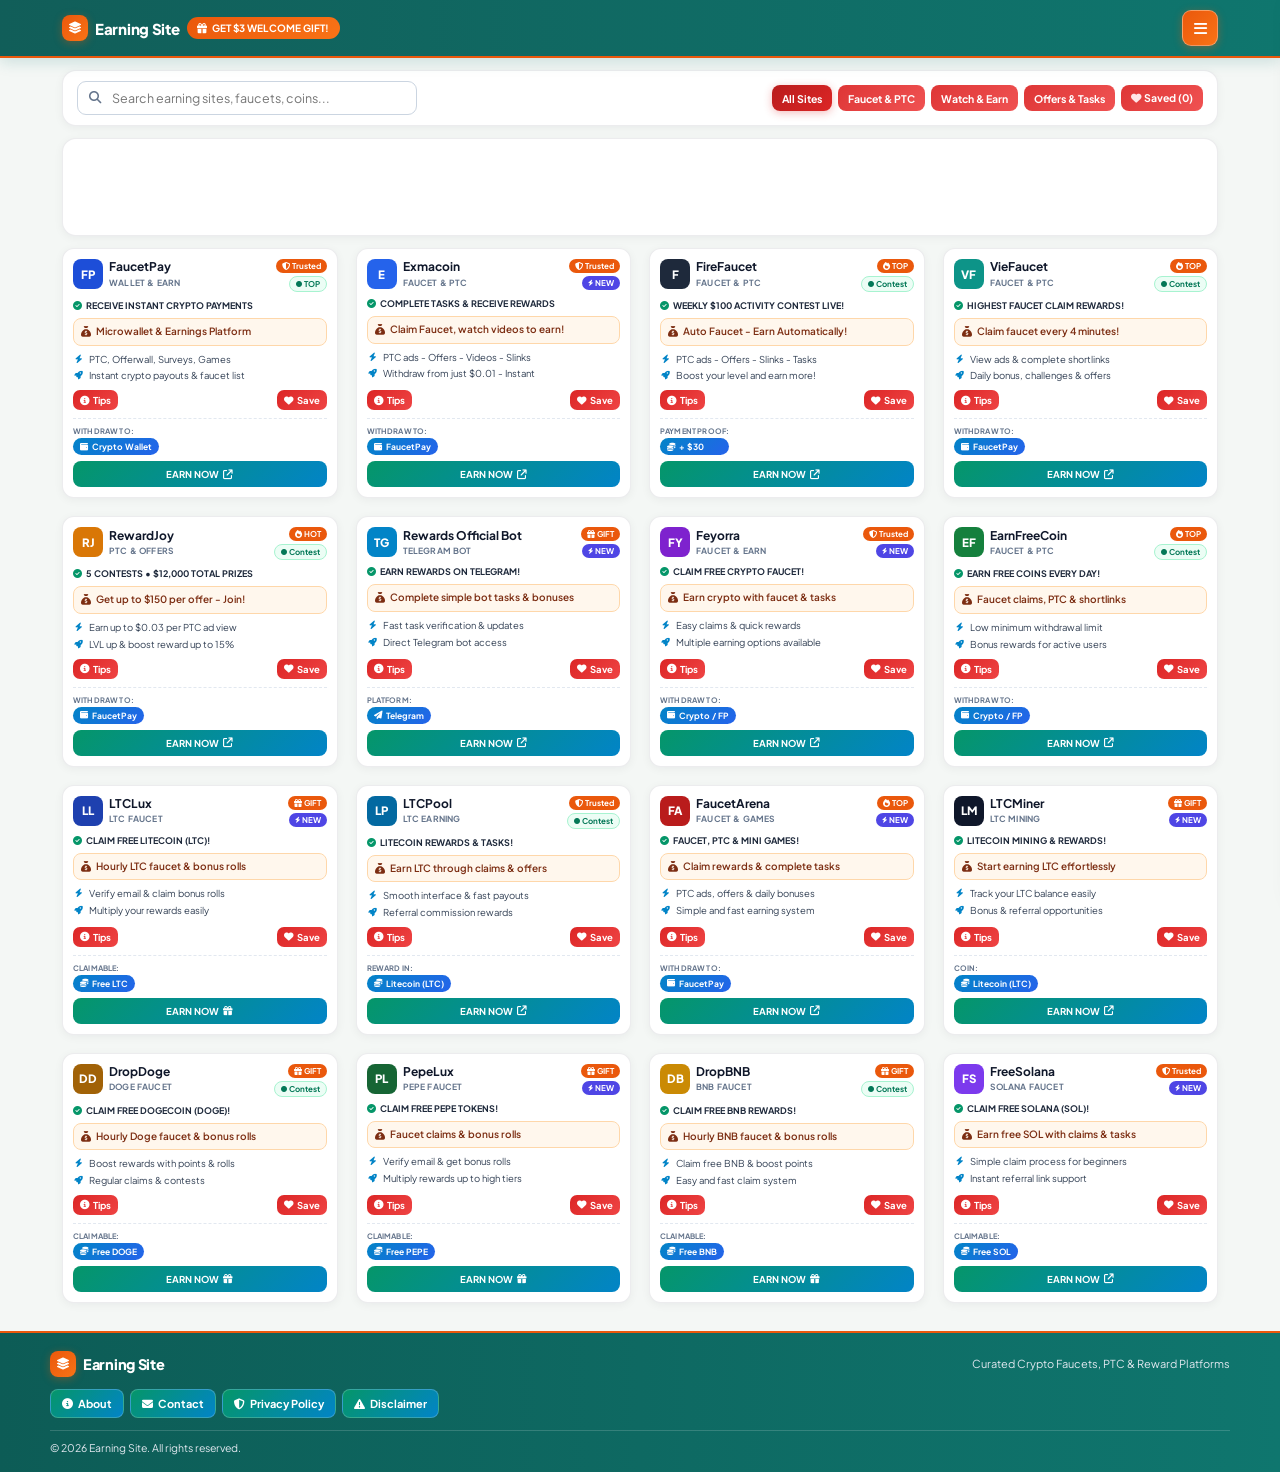
<file: index.html>
<!DOCTYPE html>
<html lang="en">
<head>
    <meta charset="UTF-8">
    <meta name="viewport" content="width=device-width, initial-scale=1.0">
    <title>Earning Site - Best Crypto Faucets & Earning Platforms</title>
    <link rel="stylesheet" href="https://cdnjs.cloudflare.com/ajax/libs/font-awesome/6.5.2/css/all.min.css" crossorigin="anonymous" referrerpolicy="no-referrer">
    <link rel="preconnect" href="https://fonts.googleapis.com">
    <link rel="preconnect" href="https://fonts.gstatic.com" crossorigin>
    <link href="https://fonts.googleapis.com/css2?family=Plus+Jakarta+Sans:wght@400;500;600;700;800&display=swap" rel="stylesheet">
    <link rel="stylesheet" href="style.css">
</head>
<body>

    <!-- Top Navigation -->
    <header class="site-header">
        <div class="header-inner">
            <div class="header-left">
                <a href="index.html" class="brand-logo">
                    <span class="brand-badge"><i class="fa-solid fa-layer-group"></i></span>
                    <span>Earning Site</span>
                </a>
                <button type="button" class="bonus-pill" onclick="openGiftModal()">
                    <i class="fa-solid fa-gift"></i> GET $3 WELCOME GIFT!
                </button>
            </div>
            <button type="button" class="drawer-toggle" onclick="toggleMenu()" aria-label="Open Menu" title="Menu">
                <i class="fa-solid fa-bars"></i>
            </button>
        </div>
    </header>

    <!-- Slide-out Navigation Drawer -->
    <div class="drawer-backdrop" id="menuOverlay" onclick="toggleMenu()"></div>
    <aside class="nav-drawer" id="sideMenu" aria-label="Main Navigation">
        <div class="drawer-top">
            <a href="index.html" class="brand-logo">
                <span class="brand-badge"><i class="fa-solid fa-layer-group"></i></span>
                <span>Earning Site</span>
            </a>
            <button type="button" class="drawer-close" onclick="toggleMenu()" aria-label="Close Menu">
                <i class="fa-solid fa-xmark"></i>
            </button>
        </div>

        <div class="drawer-section">
            <div class="drawer-label">CATEGORIES</div>
            <button type="button" class="drawer-link" onclick="menuFilter('all')"><i class="fa-solid fa-border-all"></i> All Sites</button>
            <button type="button" class="drawer-link" onclick="menuFilter('faucet')"><i class="fa-solid fa-coins"></i> Faucet & PTC</button>
            <button type="button" class="drawer-link" onclick="menuFilter('watch')"><i class="fa-solid fa-play-circle"></i> Watch & Earn</button>
            <button type="button" class="drawer-link" onclick="menuFilter('offers')"><i class="fa-solid fa-list-check"></i> Offers & Tasks</button>
            <button type="button" class="drawer-link" onclick="menuFilter('favorites')">
                <i class="fa-solid fa-heart" style="color: #FFE4E6 !important;"></i> Saved Sites (<span id="menuFavCount">0</span>)
            </button>
        </div>

        <div class="drawer-section">
            <div class="drawer-label">INFORMATION PAGES</div>
            <a href="about.html" class="drawer-link"><i class="fa-solid fa-circle-info"></i> About</a>
            <a href="contact.html" class="drawer-link"><i class="fa-solid fa-envelope"></i> Contact</a>
            <a href="privacy-policy.html" class="drawer-link"><i class="fa-solid fa-shield-halved"></i> Privacy Policy</a>
            <a href="disclaimer.html" class="drawer-link"><i class="fa-solid fa-triangle-exclamation"></i> Disclaimer</a>
        </div>

        <div class="drawer-section">
            <div class="drawer-label">COMMUNITY</div>
            <a href="https://t.me/rewardsofficials_bot" target="_blank" rel="noopener noreferrer" class="drawer-link">
                <i class="fa-brands fa-telegram" style="color: #E0F2FE !important;"></i> Join Telegram
            </a>
            <button type="button" class="drawer-link" onclick="toggleMenu(); openGiftModal();">
                <i class="fa-solid fa-gift" style="color: #FEF3C7 !important;"></i> Welcome Bonus Guide
            </button>
        </div>
    </aside>

    <!-- Search & Category Filter Bar -->
    <section class="toolbar-wrap">
        <div class="toolbar-inner">
            <div class="search-field">
                <i class="fa-solid fa-magnifying-glass"></i>
                <input type="text" id="searchInput" placeholder="Search earning sites, faucets, coins..." onkeyup="filterSites()">
            </div>
            <div class="filter-group">
                <button type="button" class="chip-btn active" onclick="setCategory('all', this)">All Sites</button>
                <button type="button" class="chip-btn" onclick="setCategory('faucet', this)">Faucet & PTC</button>
                <button type="button" class="chip-btn" onclick="setCategory('watch', this)">Watch & Earn</button>
                <button type="button" class="chip-btn" onclick="setCategory('offers', this)">Offers & Tasks</button>
                <button type="button" class="chip-btn" onclick="setCategory('favorites', this)">
                    <i class="fa-solid fa-heart" style="color: #FFE4E6;"></i> Saved (<span id="favCount">0</span>)
                </button>
            </div>
        </div>
    </section>

    <!-- Banner Ad Slot -->
    <section class="toolbar-wrap" style="margin-top: 8px; margin-bottom: 2px;">
        <div class="toolbar-inner" style="justify-content: center; overflow-x: auto; min-height: 98px;">
            <script>
              atOptions = {
                'key' : 'c7619526f45d18a40dc5400e806b411c',
                'format' : 'iframe',
                'height' : 90,
                'width' : 728,
                'params' : {}
              };
            </script>
            <script data-cfasync="false" src="https://bicea.org/22/c7619526f45d18a40dc5400e806b411c"></script>
        </div>
    </section>

    <!-- Main Earning Cards Grid -->
    <main class="main-wrap">
        <div class="cards-grid" id="cardsContainer"></div>
    </main>

    <!-- Professional Footer with Separate Page Links -->
    <footer class="site-footer">
        <div class="footer-inner">
            <div class="footer-brand-row">
                <a href="index.html" class="brand-logo small-logo">
                    <span class="brand-badge"><i class="fa-solid fa-layer-group"></i></span>
                    <span>Earning Site</span>
                </a>
                <span class="footer-tagline">Curated Crypto Faucets, PTC & Reward Platforms</span>
            </div>

            <nav class="footer-nav" aria-label="Footer Navigation">
                <a href="about.html" class="footer-nav-link"><i class="fa-solid fa-circle-info"></i> About</a>
                <a href="contact.html" class="footer-nav-link"><i class="fa-solid fa-envelope"></i> Contact</a>
                <a href="privacy-policy.html" class="footer-nav-link"><i class="fa-solid fa-shield-halved"></i> Privacy Policy</a>
                <a href="disclaimer.html" class="footer-nav-link"><i class="fa-solid fa-triangle-exclamation"></i> Disclaimer</a>
            </nav>

            <div class="footer-bottom">
                <span>© 2026 Earning Site. All rights reserved.</span>
            </div>
        </div>
    </footer>

    <!-- Site Quick Tips Modal -->
    <div class="modal-backdrop" id="tipsModal" onclick="closeModal('tipsModal')">
        <div class="modal-card" onclick="event.stopPropagation()">
            <div class="modal-head">
                <h3 id="tipsModalTitle">Quick Tips</h3>
                <button type="button" class="modal-close" onclick="closeModal('tipsModal')" aria-label="Close Tips">
                    <i class="fa-solid fa-xmark"></i>
                </button>
            </div>
            <div class="modal-content" id="tipsModalBody"></div>
            <div class="modal-foot">
                <a href="#" id="tipsModalLink" target="_blank" rel="noopener noreferrer" class="action-btn primary-action full-width">
                    VISIT SITE NOW <i class="fa-solid fa-arrow-up-right-from-square"></i>
                </a>
            </div>
        </div>
    </div>

    <!-- Welcome Gift Modal -->
    <div class="modal-backdrop" id="giftModal" onclick="closeModal('giftModal')">
        <div class="modal-card" onclick="event.stopPropagation()">
            <div class="modal-head">
                <h3><i class="fa-solid fa-gift" style="color: var(--accent-orange);"></i> $3 Welcome Gift Guide</h3>
                <button type="button" class="modal-close" onclick="closeModal('giftModal')" aria-label="Close Gift Guide">
                    <i class="fa-solid fa-xmark"></i>
                </button>
            </div>
            <div class="modal-content">
                <p>Follow these quick steps to get started smoothly:</p>
                <ul class="guide-list">
                    <li><i class="fa-solid fa-circle-check"></i> Register a free <b>FaucetPay</b> wallet for instant micro-withdrawals.</li>
                    <li><i class="fa-solid fa-circle-check"></i> Join top faucets like <b>Exmacoin</b>, <b>FireFaucet</b> & <b>VieFaucet</b>.</li>
                    <li><i class="fa-solid fa-circle-check"></i> Verify your email address to unlock bonus rolls & gifts.</li>
                </ul>
            </div>
            <div class="modal-foot">
                <a href="https://faucetpay.io/r/541045" target="_blank" rel="noopener noreferrer" class="action-btn accent-action full-width">
                    OPEN FAUCETPAY <i class="fa-solid fa-wallet"></i>
                </a>
            </div>
        </div>
    </div>

    <script src="script.js"></script>

    <!-- Social Bar Script -->
    <script data-cfasync="false" src="https://afders.org/1/52b68995cb2e8ad52b08380d264d9f49"></script>
</body>
                                                           </html>
</file>
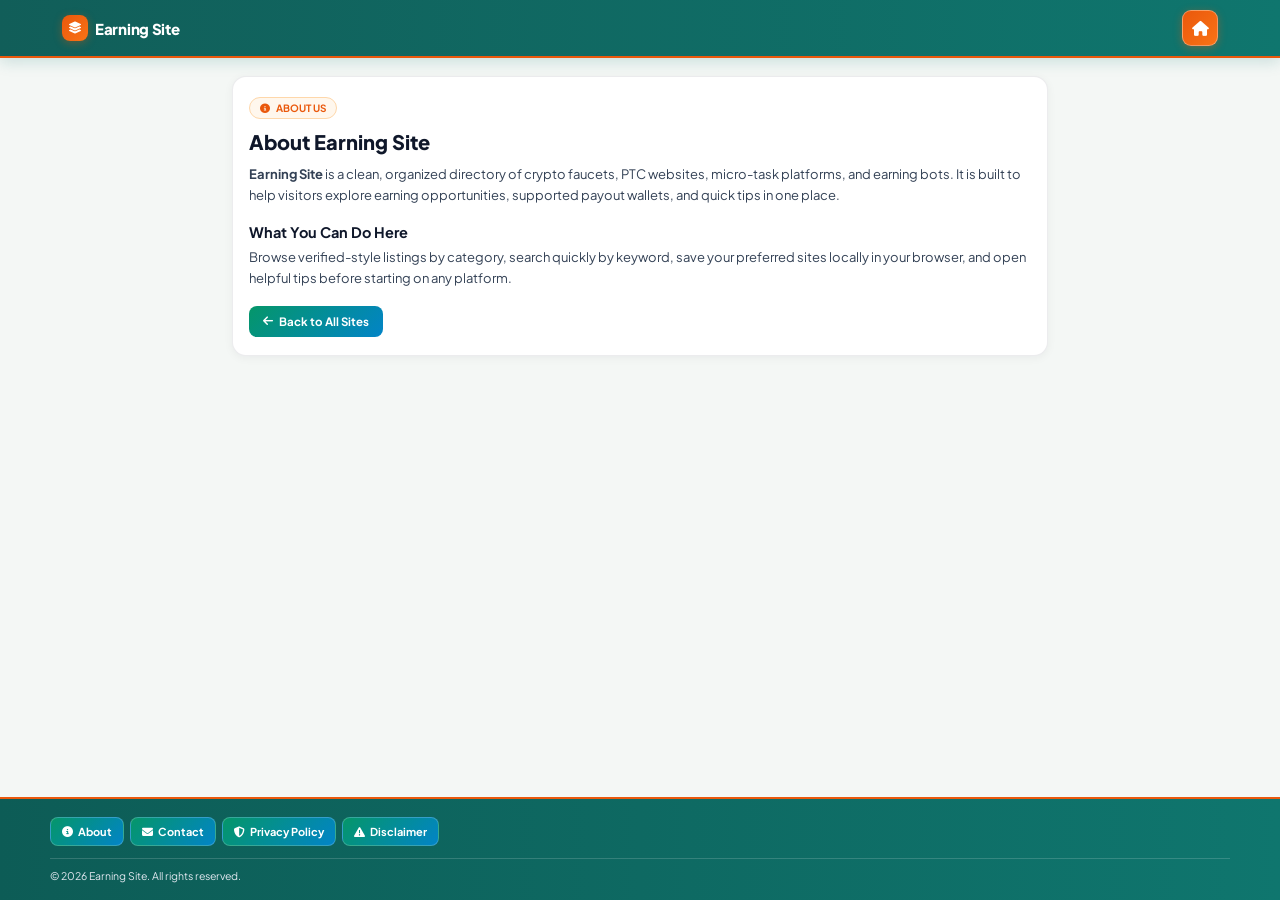
<file: about.html>
<!DOCTYPE html>
<html lang="en">
<head>
    <meta charset="UTF-8">
    <meta name="viewport" content="width=device-width, initial-scale=1.0">
    <title>About - Earning Site</title>
    <link rel="stylesheet" href="https://cdnjs.cloudflare.com/ajax/libs/font-awesome/6.4.0/css/all.min.css">
    <link href="https://fonts.googleapis.com/css2?family=Plus+Jakarta+Sans:wght@400;500;600;700;800&display=swap" rel="stylesheet">
    <link rel="stylesheet" href="style.css">
</head>
<body>
    <header class="site-header">
        <div class="header-inner">
            <a href="index.html" class="brand-logo">
                <span class="brand-badge"><i class="fa-solid fa-layer-group"></i></span>
                <span>Earning Site</span>
            </a>
            <a href="index.html" class="drawer-toggle" title="Back to Home"><i class="fa-solid fa-house"></i></a>
        </div>
    </header>

    <main class="content-wrap">
        <article class="content-card">
            <span class="page-kicker"><i class="fa-solid fa-circle-info"></i> About Us</span>
            <h1>About Earning Site</h1>
            <p>
                <b>Earning Site</b> is a clean, organized directory of crypto faucets, PTC websites, micro-task platforms, and earning bots. It is built to help visitors explore earning opportunities, supported payout wallets, and quick tips in one place.
            </p>
            <h2>What You Can Do Here</h2>
            <p>
                Browse verified-style listings by category, search quickly by keyword, save your preferred sites locally in your browser, and open helpful tips before starting on any platform.
            </p>
            <a href="index.html" class="back-btn"><i class="fa-solid fa-arrow-left"></i> Back to All Sites</a>
        </article>
    </main>

    <footer class="site-footer">
        <div class="footer-inner">
            <nav class="footer-nav" aria-label="Footer Navigation">
                <a href="about.html" class="footer-nav-link"><i class="fa-solid fa-circle-info"></i> About</a>
                <a href="contact.html" class="footer-nav-link"><i class="fa-solid fa-envelope"></i> Contact</a>
                <a href="privacy-policy.html" class="footer-nav-link"><i class="fa-solid fa-shield-halved"></i> Privacy Policy</a>
                <a href="disclaimer.html" class="footer-nav-link"><i class="fa-solid fa-triangle-exclamation"></i> Disclaimer</a>
            </nav>
            <div class="footer-bottom">
                <span>© 2026 Earning Site. All rights reserved.</span>
            </div>
        </div>
    </footer>
</body>
</html>
</file>
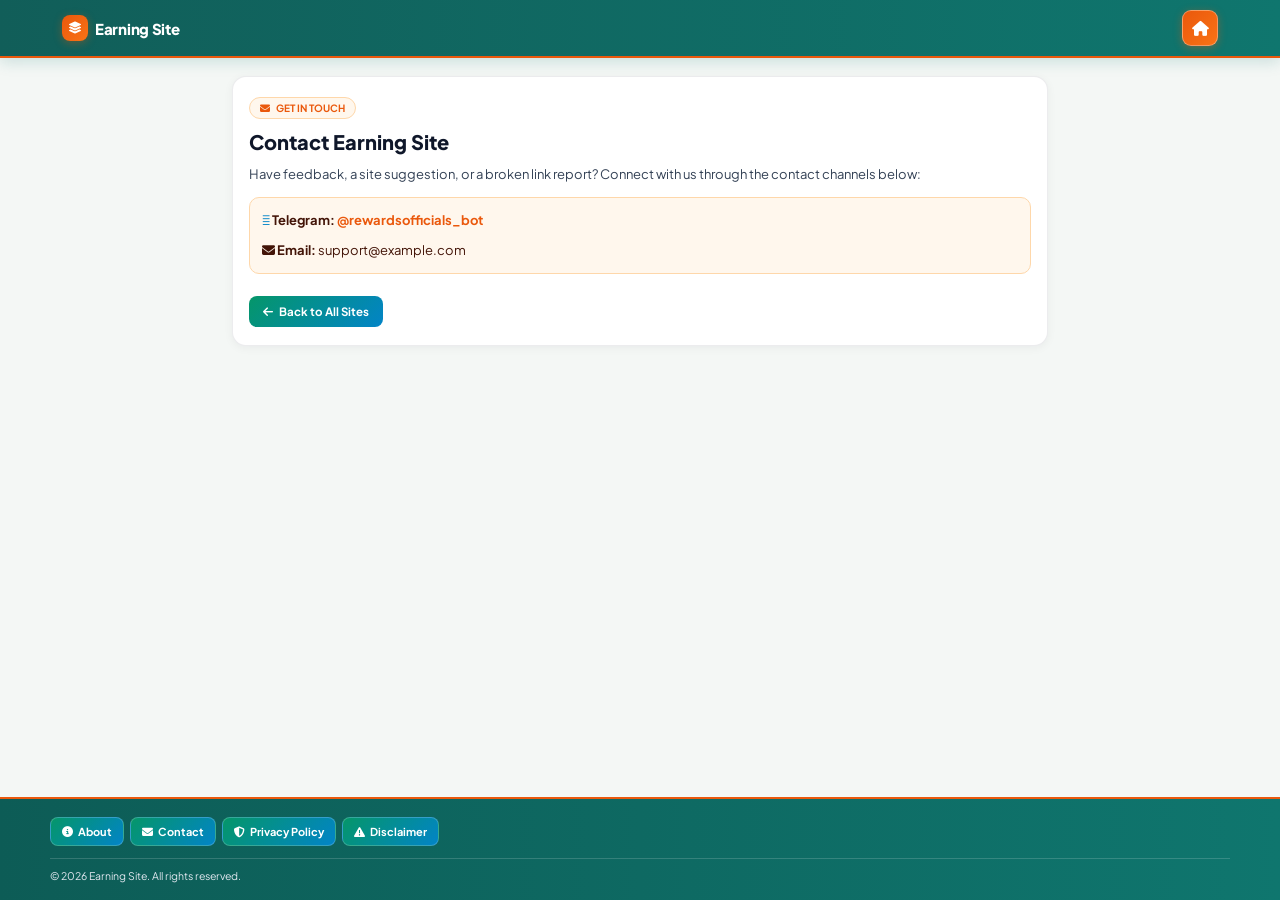
<file: contact.html>
<!DOCTYPE html>
<html lang="en">
<head>
    <meta charset="UTF-8">
    <meta name="viewport" content="width=device-width, initial-scale=1.0">
    <title>Contact - Earning Site</title>
    <link rel="stylesheet" href="https://cdnjs.cloudflare.com/ajax/libs/font-awesome/6.4.0/css/all.min.css">
    <link href="https://fonts.googleapis.com/css2?family=Plus+Jakarta+Sans:wght@400;500;600;700;800&display=swap" rel="stylesheet">
    <link rel="stylesheet" href="style.css">
</head>
<body>
    <header class="site-header">
        <div class="header-inner">
            <a href="index.html" class="brand-logo">
                <span class="brand-badge"><i class="fa-solid fa-layer-group"></i></span>
                <span>Earning Site</span>
            </a>
            <a href="index.html" class="drawer-toggle" title="Back to Home"><i class="fa-solid fa-house"></i></a>
        </div>
    </header>

    <main class="content-wrap">
        <article class="content-card">
            <span class="page-kicker"><i class="fa-solid fa-envelope"></i> Get in Touch</span>
            <h1>Contact Earning Site</h1>
            <p>
                Have feedback, a site suggestion, or a broken link report? Connect with us through the contact channels below:
            </p>
            <div class="info-panel">
                <p><i class="fa-brands fa-telegram" style="color: #0284C7;"></i> <b>Telegram:</b> <a href="https://t.me/rewardsofficials_bot" target="_blank" rel="noopener noreferrer">@rewardsofficials_bot</a></p>
                <p><i class="fa-solid fa-envelope" style="color: var(--accent);"></i> <b>Email:</b> support@example.com</p>
            </div>
            <a href="index.html" class="back-btn"><i class="fa-solid fa-arrow-left"></i> Back to All Sites</a>
        </article>
    </main>

    <footer class="site-footer">
        <div class="footer-inner">
            <nav class="footer-nav" aria-label="Footer Navigation">
                <a href="about.html" class="footer-nav-link"><i class="fa-solid fa-circle-info"></i> About</a>
                <a href="contact.html" class="footer-nav-link"><i class="fa-solid fa-envelope"></i> Contact</a>
                <a href="privacy-policy.html" class="footer-nav-link"><i class="fa-solid fa-shield-halved"></i> Privacy Policy</a>
                <a href="disclaimer.html" class="footer-nav-link"><i class="fa-solid fa-triangle-exclamation"></i> Disclaimer</a>
            </nav>
            <div class="footer-bottom">
                <span>© 2026 Earning Site. All rights reserved.</span>
            </div>
        </div>
    </footer>
</body>
</html>
</file>
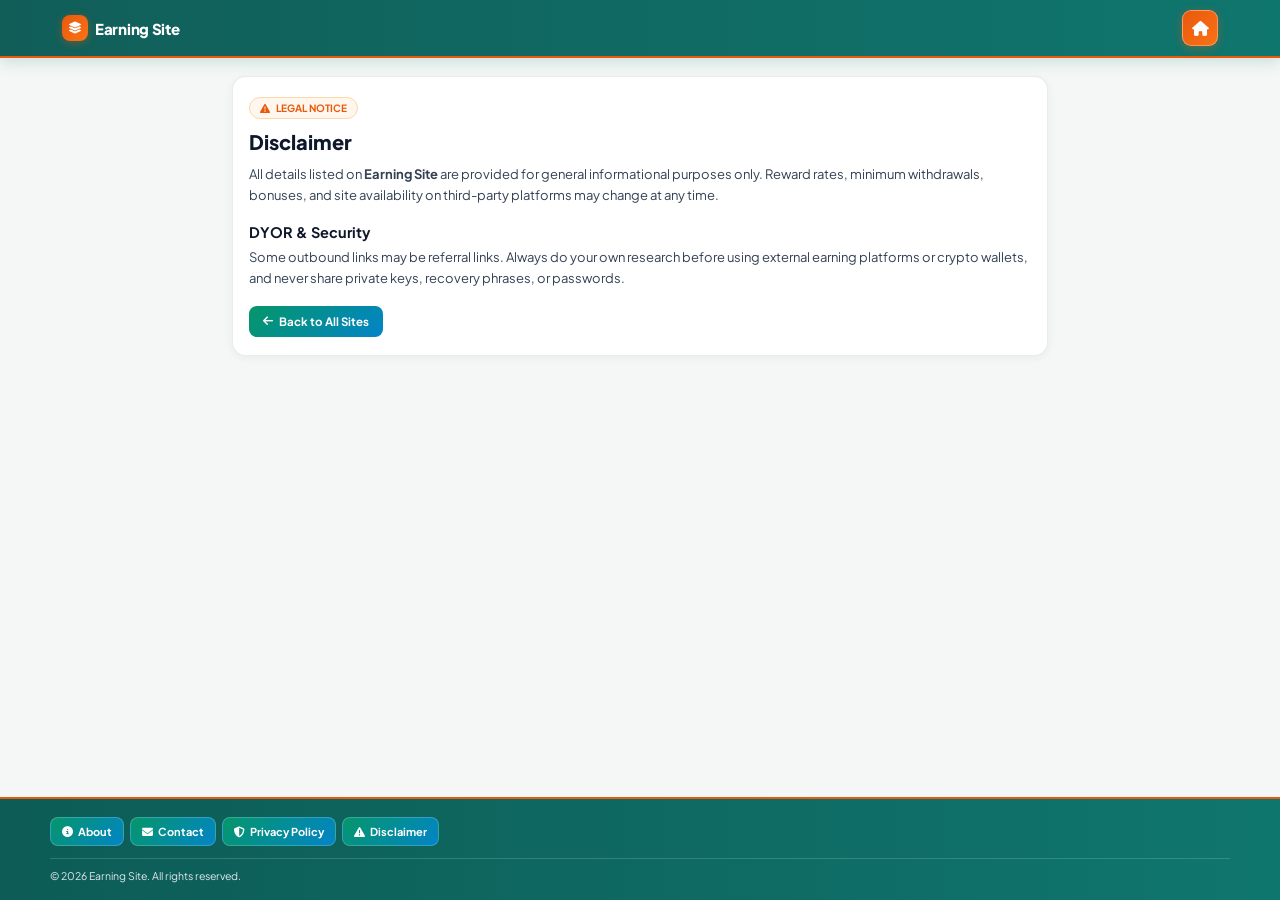
<file: disclaimer.html>
<!DOCTYPE html>
<html lang="en">
<head>
    <meta charset="UTF-8">
    <meta name="viewport" content="width=device-width, initial-scale=1.0">
    <title>Disclaimer - Earning Site</title>
    <link rel="stylesheet" href="https://cdnjs.cloudflare.com/ajax/libs/font-awesome/6.4.0/css/all.min.css">
    <link href="https://fonts.googleapis.com/css2?family=Plus+Jakarta+Sans:wght@400;500;600;700;800&display=swap" rel="stylesheet">
    <link rel="stylesheet" href="style.css">
</head>
<body>
    <header class="site-header">
        <div class="header-inner">
            <a href="index.html" class="brand-logo">
                <span class="brand-badge"><i class="fa-solid fa-layer-group"></i></span>
                <span>Earning Site</span>
            </a>
            <a href="index.html" class="drawer-toggle" title="Back to Home"><i class="fa-solid fa-house"></i></a>
        </div>
    </header>

    <main class="content-wrap">
        <article class="content-card">
            <span class="page-kicker"><i class="fa-solid fa-triangle-exclamation"></i> Legal Notice</span>
            <h1>Disclaimer</h1>
            <p>
                All details listed on <b>Earning Site</b> are provided for general informational purposes only. Reward rates, minimum withdrawals, bonuses, and site availability on third-party platforms may change at any time.
            </p>
            <h2>DYOR & Security</h2>
            <p>
                Some outbound links may be referral links. Always do your own research before using external earning platforms or crypto wallets, and never share private keys, recovery phrases, or passwords.
            </p>
            <a href="index.html" class="back-btn"><i class="fa-solid fa-arrow-left"></i> Back to All Sites</a>
        </article>
    </main>

    <footer class="site-footer">
        <div class="footer-inner">
            <nav class="footer-nav" aria-label="Footer Navigation">
                <a href="about.html" class="footer-nav-link"><i class="fa-solid fa-circle-info"></i> About</a>
                <a href="contact.html" class="footer-nav-link"><i class="fa-solid fa-envelope"></i> Contact</a>
                <a href="privacy-policy.html" class="footer-nav-link"><i class="fa-solid fa-shield-halved"></i> Privacy Policy</a>
                <a href="disclaimer.html" class="footer-nav-link"><i class="fa-solid fa-triangle-exclamation"></i> Disclaimer</a>
            </nav>
            <div class="footer-bottom">
                <span>© 2026 Earning Site. All rights reserved.</span>
            </div>
        </div>
    </footer>
</body>
</html>
</file>
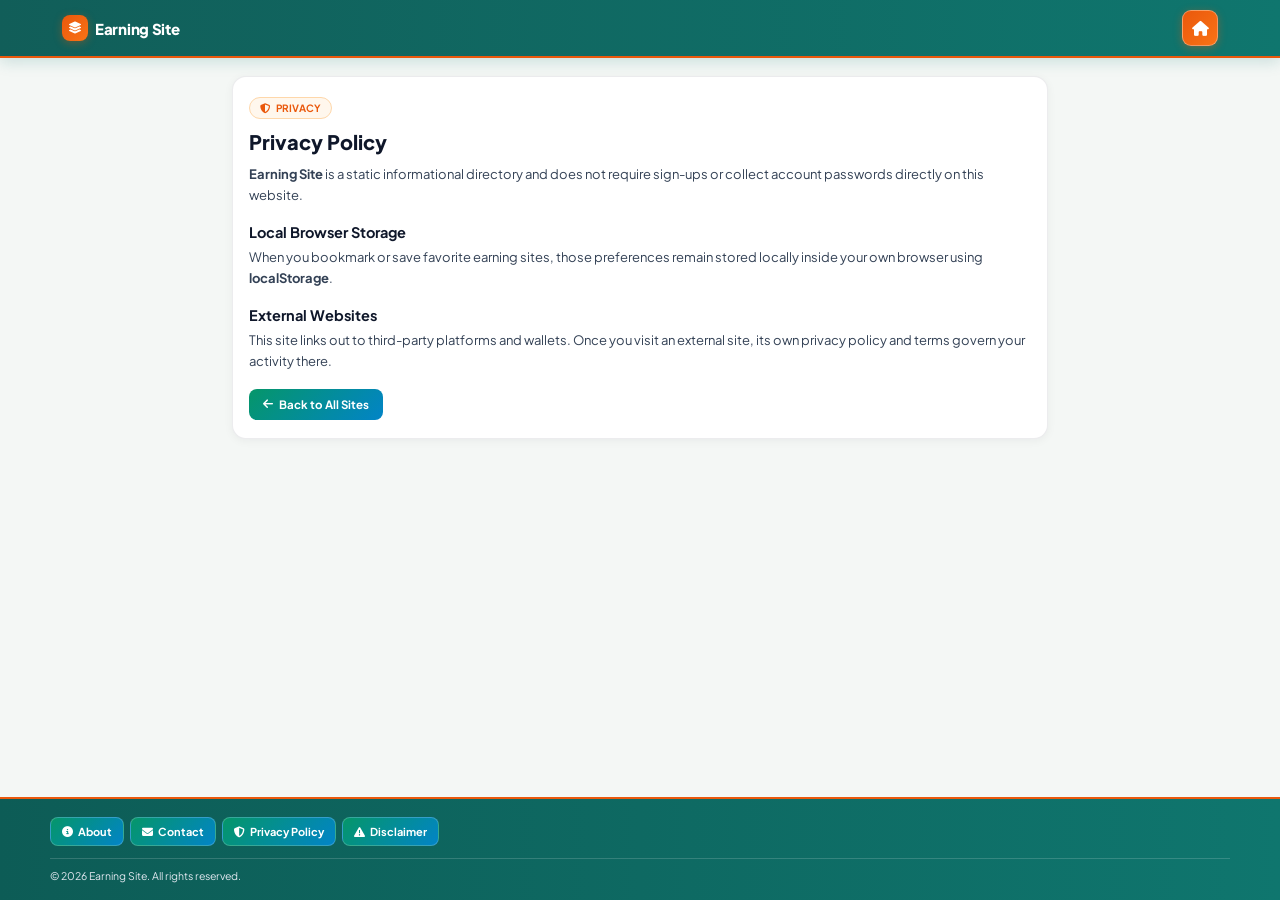
<file: privacy-policy.html>
<!DOCTYPE html>
<html lang="en">
<head>
    <meta charset="UTF-8">
    <meta name="viewport" content="width=device-width, initial-scale=1.0">
    <title>Privacy Policy - Earning Site</title>
    <link rel="stylesheet" href="https://cdnjs.cloudflare.com/ajax/libs/font-awesome/6.4.0/css/all.min.css">
    <link href="https://fonts.googleapis.com/css2?family=Plus+Jakarta+Sans:wght@400;500;600;700;800&display=swap" rel="stylesheet">
    <link rel="stylesheet" href="style.css">
</head>
<body>
    <header class="site-header">
        <div class="header-inner">
            <a href="index.html" class="brand-logo">
                <span class="brand-badge"><i class="fa-solid fa-layer-group"></i></span>
                <span>Earning Site</span>
            </a>
            <a href="index.html" class="drawer-toggle" title="Back to Home"><i class="fa-solid fa-house"></i></a>
        </div>
    </header>

    <main class="content-wrap">
        <article class="content-card">
            <span class="page-kicker"><i class="fa-solid fa-shield-halved"></i> Privacy</span>
            <h1>Privacy Policy</h1>
            <p>
                <b>Earning Site</b> is a static informational directory and does not require sign-ups or collect account passwords directly on this website.
            </p>
            <h2>Local Browser Storage</h2>
            <p>
                When you bookmark or save favorite earning sites, those preferences remain stored locally inside your own browser using <b>localStorage</b>.
            </p>
            <h2>External Websites</h2>
            <p>
                This site links out to third-party platforms and wallets. Once you visit an external site, its own privacy policy and terms govern your activity there.
            </p>
            <a href="index.html" class="back-btn"><i class="fa-solid fa-arrow-left"></i> Back to All Sites</a>
        </article>
    </main>

    <footer class="site-footer">
        <div class="footer-inner">
            <nav class="footer-nav" aria-label="Footer Navigation">
                <a href="about.html" class="footer-nav-link"><i class="fa-solid fa-circle-info"></i> About</a>
                <a href="contact.html" class="footer-nav-link"><i class="fa-solid fa-envelope"></i> Contact</a>
                <a href="privacy-policy.html" class="footer-nav-link"><i class="fa-solid fa-shield-halved"></i> Privacy Policy</a>
                <a href="disclaimer.html" class="footer-nav-link"><i class="fa-solid fa-triangle-exclamation"></i> Disclaimer</a>
            </nav>
            <div class="footer-bottom">
                <span>© 2026 Earning Site. All rights reserved.</span>
            </div>
        </div>
    </footer>
</body>
</html>
</file>
<file: style.css>
:root {
    --bg-canvas: #F4F7F5;
    --surface-card: #FFFFFF;
    --surface-warm: #FFF7ED;
    --surface-subtle: #F1F5F9;
    --header-green: #0F766E;
    --header-green-dark: #115E59;
    --footer-green: #0D5C56;
    --ink-primary: #0F172A;
    --ink-secondary: #334155;
    --ink-muted: #64748B;
    --accent-orange: #EA580C;
    --accent-orange-bright: #F97316;
    --accent-orange-hover: #C2410C;
    --btn-red: linear-gradient(135deg, #DC2626 0%, #EF4444 100%);
    --btn-red-hover: linear-gradient(135deg, #B91C1C 0%, #DC2626 100%);
    --btn-teal-blue: linear-gradient(135deg, #059669 0%, #0284C7 100%);
    --btn-teal-blue-hover: linear-gradient(135deg, #047857 0%, #0369A1 100%);
    --marked-blue-bg: linear-gradient(135deg, #0284C7 0%, #2563EB 100%);
    --marked-blue-text: #FFFFFF;
    --border-soft: #CBD5E1;
    --border-card: rgba(15, 23, 42, 0.08);
    --shadow-card: 0 2px 10px rgba(15, 23, 42, 0.05);
    --shadow-hover: 0 8px 22px rgba(15, 23, 42, 0.1);
}

*, *::before, *::after {
    margin: 0;
    padding: 0;
    box-sizing: border-box;
    font-family: 'Plus Jakarta Sans', 'Font Awesome 6 Free', -apple-system, BlinkMacSystemFont, sans-serif;
}

html, body {
    width: 100%;
    max-width: 100%;
    overflow-x: clip;
    background-color: var(--bg-canvas);
    color: var(--ink-primary);
    min-height: 100vh;
    display: flex;
    flex-direction: column;
    -webkit-font-smoothing: antialiased;
}

/* FontAwesome Safe Rendering */
.fa, .fas, .far, .fal, .fad, .fab, [class^="fa-"], [class*=" fa-"] {
    font-family: "Font Awesome 6 Free", "Font Awesome 5 Free" !important;
    font-weight: 900;
    font-style: normal;
    line-height: 1;
    display: inline-block;
}

.fab, .fa-brands {
    font-family: "Font Awesome 6 Brands", "Font Awesome 5 Brands" !important;
    font-weight: 400;
}

/* Header */
.site-header {
    width: 100%;
    background: linear-gradient(90deg, var(--header-green-dark), var(--header-green));
    color: #FFFFFF;
    position: sticky;
    top: 0;
    z-index: 100;
    border-bottom: 2px solid var(--accent-orange);
    box-shadow: 0 4px 14px rgba(15, 118, 110, 0.18);
}

.header-inner {
    width: 100%;
    max-width: 1180px;
    margin: 0 auto;
    padding: 10px 12px;
    display: flex;
    align-items: center;
    justify-content: space-between;
    gap: 8px;
}

.header-left {
    display: flex;
    align-items: center;
    gap: 8px;
    flex-wrap: wrap;
    min-width: 0;
    flex: 1;
}

.brand-logo {
    display: inline-flex;
    align-items: center;
    gap: 7px;
    color: #FFFFFF;
    text-decoration: none;
    font-weight: 800;
    font-size: 15px;
    letter-spacing: -0.02em;
    white-space: nowrap;
}

.brand-badge {
    width: 26px;
    height: 26px;
    border-radius: 8px;
    background: linear-gradient(135deg, var(--accent-orange), var(--accent-orange-bright));
    color: #FFFFFF;
    display: inline-flex;
    align-items: center;
    justify-content: center;
    font-size: 12px;
    flex-shrink: 0;
    box-shadow: 0 2px 8px rgba(234, 88, 12, 0.35);
}

.bonus-pill {
    background: linear-gradient(135deg, var(--accent-orange), var(--accent-orange-bright));
    color: #FFFFFF;
    border: none;
    border-radius: 999px;
    padding: 5px 10px;
    font-size: 10px;
    font-weight: 700;
    letter-spacing: 0.01em;
    cursor: pointer;
    display: inline-flex;
    align-items: center;
    gap: 4px;
    white-space: nowrap;
    transition: transform 0.18s ease, box-shadow 0.18s ease, background 0.18s ease;
}

.bonus-pill:hover,
.bonus-pill:active {
    background: var(--accent-orange-hover);
}

/* Menu Bar Toggle Button - Orange */
.drawer-toggle {
    background: linear-gradient(135deg, var(--accent-orange), var(--accent-orange-bright));
    border: 1px solid rgba(255, 255, 255, 0.35);
    color: #FFFFFF;
    width: 36px;
    height: 36px;
    border-radius: 9px;
    font-size: 16px;
    line-height: 1;
    cursor: pointer;
    flex-shrink: 0;
    display: inline-flex;
    align-items: center;
    justify-content: center;
    text-decoration: none;
    box-shadow: 0 2px 8px rgba(234, 88, 12, 0.4);
    transition: background 0.18s ease, transform 0.15s ease, box-shadow 0.18s ease;
}

.drawer-toggle i {
    color: #FFFFFF !important;
    font-size: 15px;
}

.drawer-toggle:hover {
    background: linear-gradient(135deg, var(--accent-orange-bright), var(--accent-orange-hover));
    transform: translateY(-1px);
}

.drawer-toggle:active {
    background: var(--accent-orange-hover);
    transform: scale(0.96);
    box-shadow: 0 0 0 3px rgba(249, 115, 22, 0.45);
}

/* Slide-out Navigation Drawer */
.drawer-backdrop {
    position: fixed;
    inset: 0;
    background: rgba(15, 23, 42, 0.45);
    backdrop-filter: blur(2px);
    z-index: 200;
    display: none;
}

.drawer-backdrop.active {
    display: block;
}

.nav-drawer {
    position: fixed;
    top: 0;
    right: -300px;
    width: 275px;
    max-width: 85vw;
    height: 100vh;
    background: #FFFFFF;
    color: var(--ink-primary);
    z-index: 201;
    padding: 18px 16px;
    transition: right 0.28s cubic-bezier(0.22, 1, 0.36, 1);
    overflow-y: auto;
    border-left: 3px solid var(--accent-orange);
    box-shadow: -8px 0 24px rgba(15, 23, 42, 0.15);
}

.nav-drawer.active {
    right: 0;
}

.drawer-top {
    display: flex;
    align-items: center;
    justify-content: space-between;
    padding-bottom: 14px;
    margin-bottom: 16px;
    border-bottom: 1px solid #E2E8F0;
}

.drawer-top .brand-logo {
    color: var(--ink-primary);
}

.drawer-close {
    background: linear-gradient(135deg, var(--accent-orange), var(--accent-orange-bright));
    border: none;
    color: #FFFFFF;
    width: 32px;
    height: 32px;
    border-radius: 8px;
    cursor: pointer;
    font-size: 14px;
    transition: background 0.18s ease;
}

.drawer-close:hover,
.drawer-close:active {
    background: var(--accent-orange-hover);
}

.drawer-section {
    margin-bottom: 16px;
    display: flex;
    flex-direction: column;
    gap: 6px;
}

.drawer-label {
    font-size: 10px;
    font-weight: 800;
    letter-spacing: 0.08em;
    color: var(--ink-muted);
    padding: 0 4px 2px;
}

/* Drawer Menu Links - Orange */
.drawer-link {
    background: linear-gradient(135deg, var(--accent-orange), var(--accent-orange-bright));
    border: none;
    color: #FFFFFF;
    text-decoration: none;
    font-size: 12.5px;
    font-weight: 700;
    padding: 9px 12px;
    border-radius: 8px;
    display: flex;
    align-items: center;
    gap: 10px;
    text-align: left;
    cursor: pointer;
    box-shadow: 0 2px 6px rgba(234, 88, 12, 0.22);
    transition: background 0.18s ease, transform 0.15s ease;
}

.drawer-link i {
    width: 16px;
    text-align: center;
    color: #FFFFFF !important;
}

.drawer-link:hover {
    background: linear-gradient(135deg, var(--accent-orange-bright), var(--accent-orange-hover));
    transform: translateX(-2px);
}

.drawer-link:active {
    background: var(--accent-orange-hover);
    transform: scale(0.98);
}

/* Search & Filter Toolbar */
.toolbar-wrap {
    width: 100%;
    max-width: 1180px;
    margin: 12px auto 4px;
    padding: 0 12px;
}

.toolbar-inner {
    width: 100%;
    background: var(--surface-card);
    border: 1px solid var(--border-card);
    border-radius: 14px;
    padding: 10px;
    box-shadow: var(--shadow-card);
    display: flex;
    flex-direction: column;
    gap: 10px;
}

.search-field {
    width: 100%;
    position: relative;
}

.search-field i {
    position: absolute;
    left: 12px;
    top: 50%;
    transform: translateY(-50%);
    color: var(--ink-muted);
    font-size: 12.5px;
}

.search-field input {
    width: 100%;
    padding: 8px 12px 8px 34px;
    border-radius: 9px;
    border: 1px solid var(--border-soft);
    background: #FFFFFF;
    color: var(--ink-primary);
    font-size: 12.5px;
    outline: none;
}

.search-field input:focus {
    border-color: #DC2626;
    box-shadow: 0 0 0 3px rgba(220, 38, 38, 0.12);
}

.filter-group {
    width: 100%;
    display: flex;
    flex-wrap: wrap;
    gap: 6px;
}

/* Filter Buttons - Red */
.chip-btn {
    background: var(--btn-red);
    border: none;
    color: #FFFFFF;
    padding: 6px 10px;
    border-radius: 8px;
    font-size: 10.5px;
    font-weight: 700;
    cursor: pointer;
    white-space: nowrap;
    opacity: 0.92;
    transition: all 0.18s ease;
}

.chip-btn:hover,
.chip-btn.active {
    opacity: 1;
    background: var(--btn-red-hover);
    box-shadow: 0 2px 8px rgba(220, 38, 38, 0.3);
}

/* Main Container & Responsive Grid */
.main-wrap {
    width: 100%;
    max-width: 1180px;
    margin: 10px auto 28px;
    padding: 0 12px;
    flex: 1;
}

.cards-grid {
    width: 100%;
    display: grid;
    grid-template-columns: repeat(2, minmax(0, 1fr));
    gap: 10px;
}

@media (min-width: 768px) {
    .toolbar-inner {
        flex-direction: row;
        align-items: center;
        justify-content: space-between;
        padding: 10px 14px;
    }
    .search-field {
        flex: 1;
        max-width: 340px;
    }
    .filter-group {
        width: auto;
        justify-content: flex-end;
    }
    .cards-grid {
        grid-template-columns: repeat(3, minmax(0, 1fr));
        gap: 16px;
    }
}

@media (min-width: 1120px) {
    .cards-grid {
        grid-template-columns: repeat(4, minmax(0, 1fr));
        gap: 18px;
    }
}

/* Earning Cards */
.site-card {
    min-width: 0;
    width: 100%;
    background: var(--surface-card);
    border-radius: 12px;
    padding: 10px;
    border: 1px solid var(--border-card);
    box-shadow: var(--shadow-card);
    display: flex;
    flex-direction: column;
    justify-content: space-between;
    overflow: hidden;
    transition: transform 0.2s ease, box-shadow 0.2s ease;
}

.site-card:hover {
    transform: translateY(-2px);
    box-shadow: var(--shadow-hover);
}

.card-top {
    display: flex;
    align-items: flex-start;
    justify-content: space-between;
    gap: 4px;
    margin-bottom: 8px;
}

.card-brand {
    display: flex;
    align-items: center;
    gap: 6px;
    min-width: 0;
    flex: 1;
}

.card-avatar {
    width: 30px;
    height: 30px;
    border-radius: 8px;
    color: #FFFFFF;
    font-weight: 800;
    font-size: 11.5px;
    display: flex;
    align-items: center;
    justify-content: center;
    flex-shrink: 0;
}

.card-title-wrap {
    min-width: 0;
    flex: 1;
}

.card-title-wrap h3 {
    font-size: 12px;
    font-weight: 700;
    color: var(--ink-primary);
    line-height: 1.2;
    word-break: break-word;
}

.card-title-wrap span {
    display: block;
    font-size: 8.5px;
    font-weight: 700;
    color: var(--ink-muted);
    letter-spacing: 0.02em;
    margin-top: 2px;
    word-break: break-word;
}

.card-badges {
    display: flex;
    flex-direction: column;
    align-items: flex-end;
    gap: 3px;
    flex-shrink: 0;
}

.pill-badge {
    font-size: 8px;
    font-weight: 700;
    padding: 2px 6px;
    border-radius: 999px;
    display: inline-flex;
    align-items: center;
    gap: 2px;
    white-space: nowrap;
}

.pill-orange {
    background: var(--accent-orange);
    color: #FFFFFF;
}

.pill-purple {
    background: #4F46E5;
    color: #FFFFFF;
}

.pill-status {
    background: #ECFDF5;
    color: #047857;
    border: 1px solid #A7F3D0;
}

.card-subline {
    font-size: 9px;
    font-weight: 700;
    color: #1E293B;
    text-transform: uppercase;
    margin-bottom: 6px;
    display: flex;
    align-items: flex-start;
    gap: 4px;
    line-height: 1.35;
    word-break: break-word;
}

.card-subline i {
    color: #059669;
    margin-top: 1px;
    flex-shrink: 0;
}

.card-promo {
    background: var(--surface-warm);
    border: 1px solid #FED7AA;
    color: #7C2D12;
    font-size: 10px;
    font-weight: 600;
    padding: 6px 7px;
    border-radius: 8px;
    margin-bottom: 7px;
    display: flex;
    align-items: flex-start;
    gap: 5px;
    line-height: 1.35;
    word-break: break-word;
}

.card-points {
    list-style: none;
    margin-bottom: 8px;
}

.card-points li {
    font-size: 9.5px;
    color: var(--ink-secondary);
    margin-bottom: 4px;
    display: flex;
    align-items: flex-start;
    gap: 5px;
    line-height: 1.35;
    word-break: break-word;
}

.card-points li i {
    font-size: 8.5px;
    color: #0284C7;
    width: 11px;
    margin-top: 2px;
    text-align: center;
    flex-shrink: 0;
}

.card-tools {
    display: flex;
    align-items: center;
    justify-content: space-between;
    gap: 5px;
    margin-bottom: 8px;
}

/* Tips & Save Buttons - Red */
.tool-btn {
    background: var(--btn-red);
    border: none;
    color: #FFFFFF;
    font-size: 9.5px;
    font-weight: 700;
    padding: 4px 7px;
    border-radius: 7px;
    cursor: pointer;
    display: inline-flex;
    align-items: center;
    gap: 3px;
    white-space: nowrap;
    transition: background 0.18s ease;
}

.tool-btn:hover,
.tool-btn.saved {
    background: var(--btn-red-hover);
}

.card-bottom {
    display: flex;
    flex-wrap: wrap;
    align-items: center;
    justify-content: space-between;
    gap: 6px;
    padding-top: 7px;
    border-top: 1px dashed #E2E8F0;
}

.payout-box {
    display: flex;
    flex-direction: column;
    gap: 2px;
    min-width: 0;
    max-width: 100%;
}

.payout-label {
    font-size: 7.5px;
    font-weight: 700;
    color: var(--ink-muted);
    letter-spacing: 0.02em;
}

/* Marked Buttons/Pills - Blue */
.payout-pill {
    background: var(--marked-blue-bg);
    color: var(--marked-blue-text);
    font-size: 8.5px;
    font-weight: 700;
    padding: 3px 7px;
    border-radius: 999px;
    display: inline-flex;
    align-items: center;
    gap: 3px;
    max-width: 100%;
    white-space: nowrap;
    overflow: hidden;
    text-overflow: ellipsis;
}

/* Action Buttons */
.action-btn {
    text-decoration: none;
    color: #FFFFFF;
    font-size: 9.5px;
    font-weight: 700;
    padding: 7px 10px;
    border-radius: 8px;
    display: inline-flex;
    align-items: center;
    justify-content: center;
    gap: 4px;
    cursor: pointer;
    border: none;
    white-space: nowrap;
    transition: background 0.18s ease;
}

.primary-action {
    background: var(--btn-teal-blue);
    width: 100%;
}

.primary-action:hover {
    background: var(--btn-teal-blue-hover);
}

.accent-action {
    background: var(--accent-orange);
}

.accent-action:hover,
.accent-action:active {
    background: var(--accent-orange-hover);
}

.full-width {
    width: 100%;
    padding: 10px 14px;
    font-size: 11.5px;
}

/* Footer */
.site-footer {
    width: 100%;
    background: linear-gradient(90deg, var(--footer-green), var(--header-green));
    color: #FFFFFF;
    border-top: 2px solid var(--accent-orange);
    padding: 18px 12px;
    margin-top: auto;
}

.footer-inner {
    width: 100%;
    max-width: 1180px;
    margin: 0 auto;
    display: flex;
    flex-direction: column;
    gap: 12px;
}

.footer-brand-row {
    display: flex;
    flex-direction: column;
    align-items: flex-start;
    gap: 4px;
}

@media (min-width: 640px) {
    .footer-brand-row {
        flex-direction: row;
        align-items: center;
        justify-content: space-between;
    }
}

.small-logo {
    font-size: 14.5px;
}

.footer-tagline {
    font-size: 11px;
    color: #E2E8F0;
    line-height: 1.4;
}

.footer-nav {
    width: 100%;
    display: flex;
    flex-wrap: wrap;
    gap: 6px;
}

.footer-nav-link {
    text-decoration: none;
    color: #FFFFFF;
    background: var(--btn-teal-blue);
    border: 1px solid rgba(255, 255, 255, 0.2);
    padding: 7px 11px;
    border-radius: 8px;
    font-size: 11px;
    font-weight: 700;
    display: inline-flex;
    align-items: center;
    gap: 5px;
    white-space: nowrap;
    transition: background 0.18s ease;
}

.footer-nav-link:hover {
    background: var(--btn-teal-blue-hover);
}

.footer-bottom {
    width: 100%;
    padding-top: 10px;
    border-top: 1px solid rgba(255, 255, 255, 0.16);
    font-size: 10.5px;
    color: #E2E8F0;
}

/* Dedicated Content Pages */
.content-wrap {
    width: 100%;
    max-width: 840px;
    margin: 18px auto 34px;
    padding: 0 12px;
    flex: 1;
}

.content-card {
    width: 100%;
    background: var(--surface-card);
    border: 1px solid var(--border-card);
    border-radius: 14px;
    padding: 18px 16px;
    box-shadow: var(--shadow-card);
}

.page-kicker {
    display: inline-flex;
    align-items: center;
    gap: 6px;
    background: var(--surface-warm);
    color: var(--accent-orange);
    border: 1px solid #FED7AA;
    font-size: 10px;
    font-weight: 700;
    padding: 4px 10px;
    border-radius: 999px;
    margin-bottom: 10px;
    text-transform: uppercase;
}

.content-card h1 {
    font-size: 20px;
    font-weight: 800;
    color: var(--ink-primary);
    margin-bottom: 10px;
}

.content-card h2 {
    font-size: 14.5px;
    font-weight: 700;
    color: var(--ink-primary);
    margin: 16px 0 6px;
}

.content-card p {
    font-size: 13px;
    line-height: 1.65;
    color: var(--ink-secondary);
    margin-bottom: 10px;
    word-break: break-word;
}

.info-panel {
    background: var(--surface-warm);
    border: 1px solid #FED7AA;
    border-radius: 10px;
    padding: 12px;
    margin: 12px 0 16px;
    word-break: break-word;
}

.info-panel p {
    margin-bottom: 8px;
    color: #431407;
}

.info-panel p:last-child {
    margin-bottom: 0;
}

.info-panel a {
    color: var(--accent-orange);
    font-weight: 700;
    text-decoration: none;
}

.back-btn {
    display: inline-flex;
    align-items: center;
    gap: 6px;
    text-decoration: none;
    background: var(--btn-teal-blue);
    color: #FFFFFF;
    font-size: 11.5px;
    font-weight: 700;
    padding: 8px 14px;
    border-radius: 8px;
    margin-top: 6px;
}

/* Modals */
.modal-backdrop {
    position: fixed;
    inset: 0;
    background: rgba(15, 23, 42, 0.5);
    backdrop-filter: blur(2px);
    z-index: 300;
    display: none;
    align-items: center;
    justify-content: center;
    padding: 14px;
}

.modal-backdrop.active {
    display: flex;
}

.modal-card {
    background: var(--surface-card);
    width: 100%;
    max-width: 400px;
    border-radius: 14px;
    padding: 16px;
    box-shadow: 0 16px 36px rgba(15, 23, 42, 0.22);
}

.modal-head {
    display: flex;
    align-items: center;
    justify-content: space-between;
    padding-bottom: 10px;
    margin-bottom: 10px;
    border-bottom: 1px solid #E2E8F0;
}

.modal-head h3 {
    font-size: 14.5px;
    font-weight: 700;
}

.modal-close {
    background: var(--btn-red);
    border: none;
    width: 28px;
    height: 28px;
    border-radius: 8px;
    color: #FFFFFF;
    cursor: pointer;
    font-size: 13px;
}

.modal-content {
    font-size: 12.5px;
    line-height: 1.6;
    color: var(--ink-secondary);
    margin-bottom: 12px;
}

.guide-list {
    list-style: none;
    display: flex;
    flex-direction: column;
    gap: 8px;
    margin-top: 8px;
    font-size: 12px;
}

.guide-list i {
    color: #059669;
    margin-right: 4px;
}
</file>
